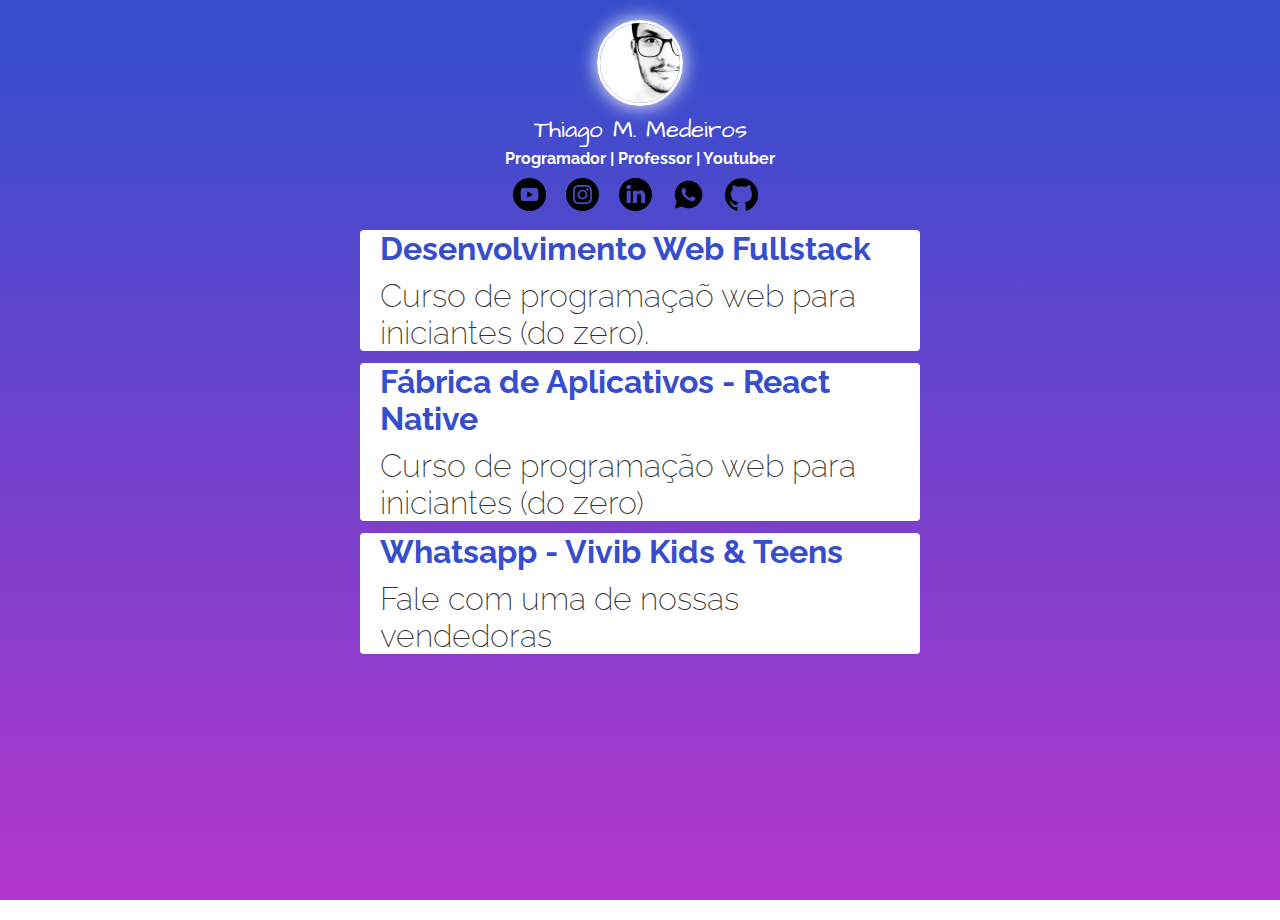
<file: 3- Linktree/index.html>
<!DOCTYPE html>
<html lang="en">
<head>
    <meta charset="UTF-8">
    <meta name="viewport" content="width=device-width, initial-scale=1.0">
    <title>Linktree</title>

    <link rel="preconnect" href="https://fonts.googleapis.com">
    <link rel="preconnect" href="https://fonts.gstatic.com" crossorigin>
    <link href="https://fonts.googleapis.com/css2?family=Architects+Daughter&family=Raleway:ital,wght@0,100..900;1,100..900&display=swap" rel="stylesheet">
    <link rel="stylesheet" href="./aula 1/CSS/style.css" >
</head>
<body>
    <div class="profile">
        <img src="./aula 1/img/thiago.jpg" alt="thiago" class="avatar">
        <h1> Thiago M. Medeiros</h1>
        <h2> Programador | Professor | Youtuber</h2>
    </div>

    <ul class="social">
        <li>
            <a href="">
                <img src="./aula 1/img/youtube.png" alt="Youttube">
        </li>
        <li>
            <a href="">
               <img src="./aula 1/img/insta.svg" alt="Instagram">
        </li>
        <li>
            <a href="">
               <img src="./aula 1/img/linkedin.svg" alt="Linkedin">
        </li>
        <li>
            <a href="">
               <img src="./aula 1/img/whatsapp.png" alt="Whatsapp">
        </li>
        <li>
            <a href="">
               <img src="./aula 1/img/github.svg" alt="github">
        </li>
    </ul>

    <ul class="links-list">
        <li>
            <a href="">
                Desenvolvimento Web Fullstack <br>
                <span> Curso de programaçaõ web para iniciantes (do zero).</span>
            </a>
        </li>
        <li>
            <a href="">
                Fábrica de Aplicativos - React Native
               <span> Curso de programação web para iniciantes (do zero) </span>
            </a>
        </li>
    </ul>

    <ul class="links-list second">
        <li>
            <a href="https://wa.me/message/ZLQYMDNA2TLKB1">
                Whatsapp - Vivib Kids & Teens
                <span> Fale com uma de nossas vendedoras</span>
            </a>
        </li>
    </ul>
</body>
</html>
</file>
<file: 3- Linktree/aula 1/CSS/style.css>
* { 
    margin: 0;
    padding: 0;
}

html, body {
    height: 100%;
}

body {
    font-family: "Raleway", sans-serif;
    font-size: 32px;
    background: #364DCC;
    background: linear-gradient(180deg,rgba(54, 77, 204, 1) 5%, rgba(179, 54, 204, 1) 100%);
    color: white;
    background-image: repeating-linear-gradient();
    background-repeat: no-repeat;
    background-size: cover;
    background-position: center;
}
.avatar {
    width: 80px;
    border-radius: 50px;
    border: 3px solid white;
    box-shadow: 0 0 20px white;
}

h1 {
    font-family: "Architects Daughter", cursive;
    font-weight: 100;
    font-size: 24px;
    margin-bottom: 2px;
}

h2 {
    font-size: 16px;
}

.profile {
    margin-top: 20px;
    text-align: center;
}

.social {
     display: flex;
     justify-content: center;
     gap: 10px;  /* espaço entre os icones*/
     list-style: none;
     margin: 0px 0;
     padding: 0;
}

.social img {
    width: 33px;
    margin-top: 10px;
}

.links-list li {
    list-style: none;
    margin: 12px 20px;
    padding: 0;
}

.links-list li a {
    color: rgba(54, 77, 204, 1);
    background: white; 
    list-style: none;
    margin-block-start: 5px; 
    margin: 0 auto;
    border-radius: 4px;
    display: block;
    padding: 0px 20px;

    width: 90%;
    max-width: 520px;
    text-align: left;
    text-decoration: none; 
    font-weight: bold;
    
}

.container-icones {
    display: flex;
    justify-content: center;
    align-items: center;

}
.links-list li a span {
    color: rgb(53, 52, 52);
    display: block;
    margin-top: 10px;
    font-weight: 200;
}
</file>
